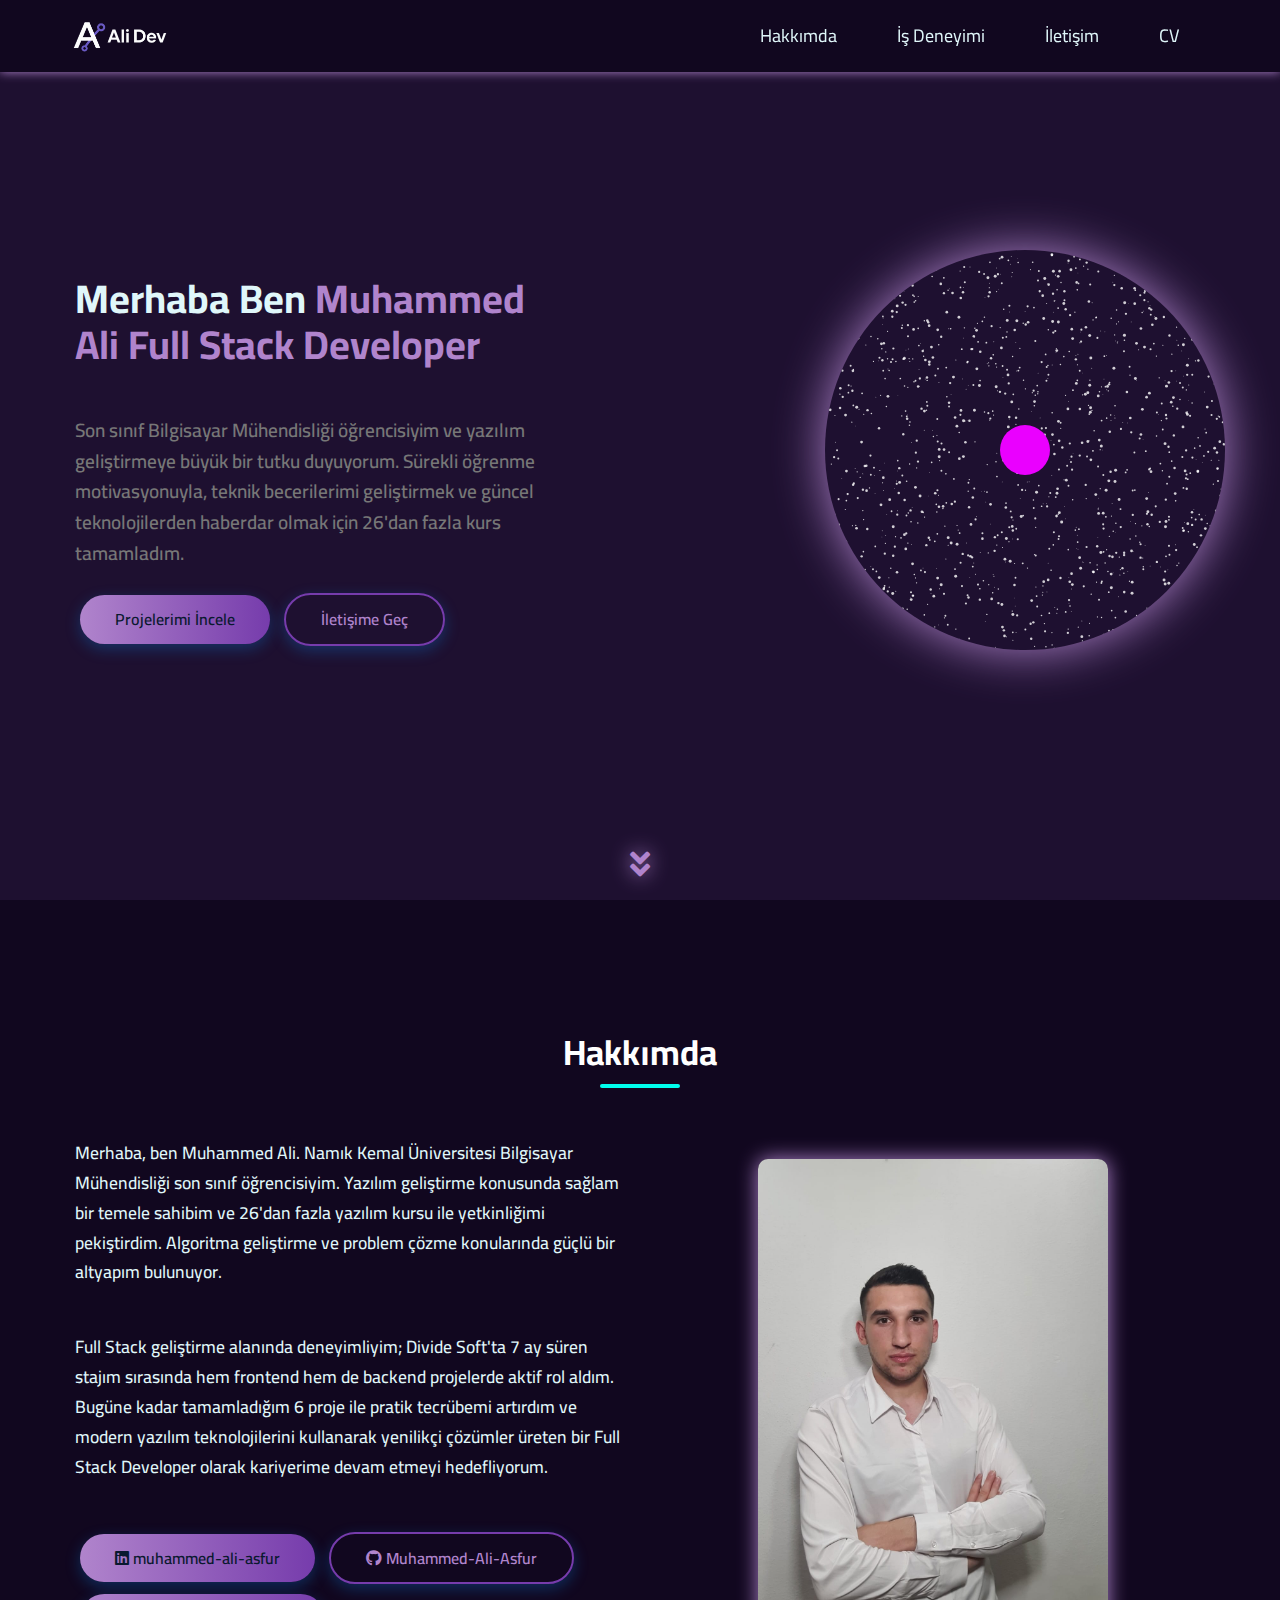
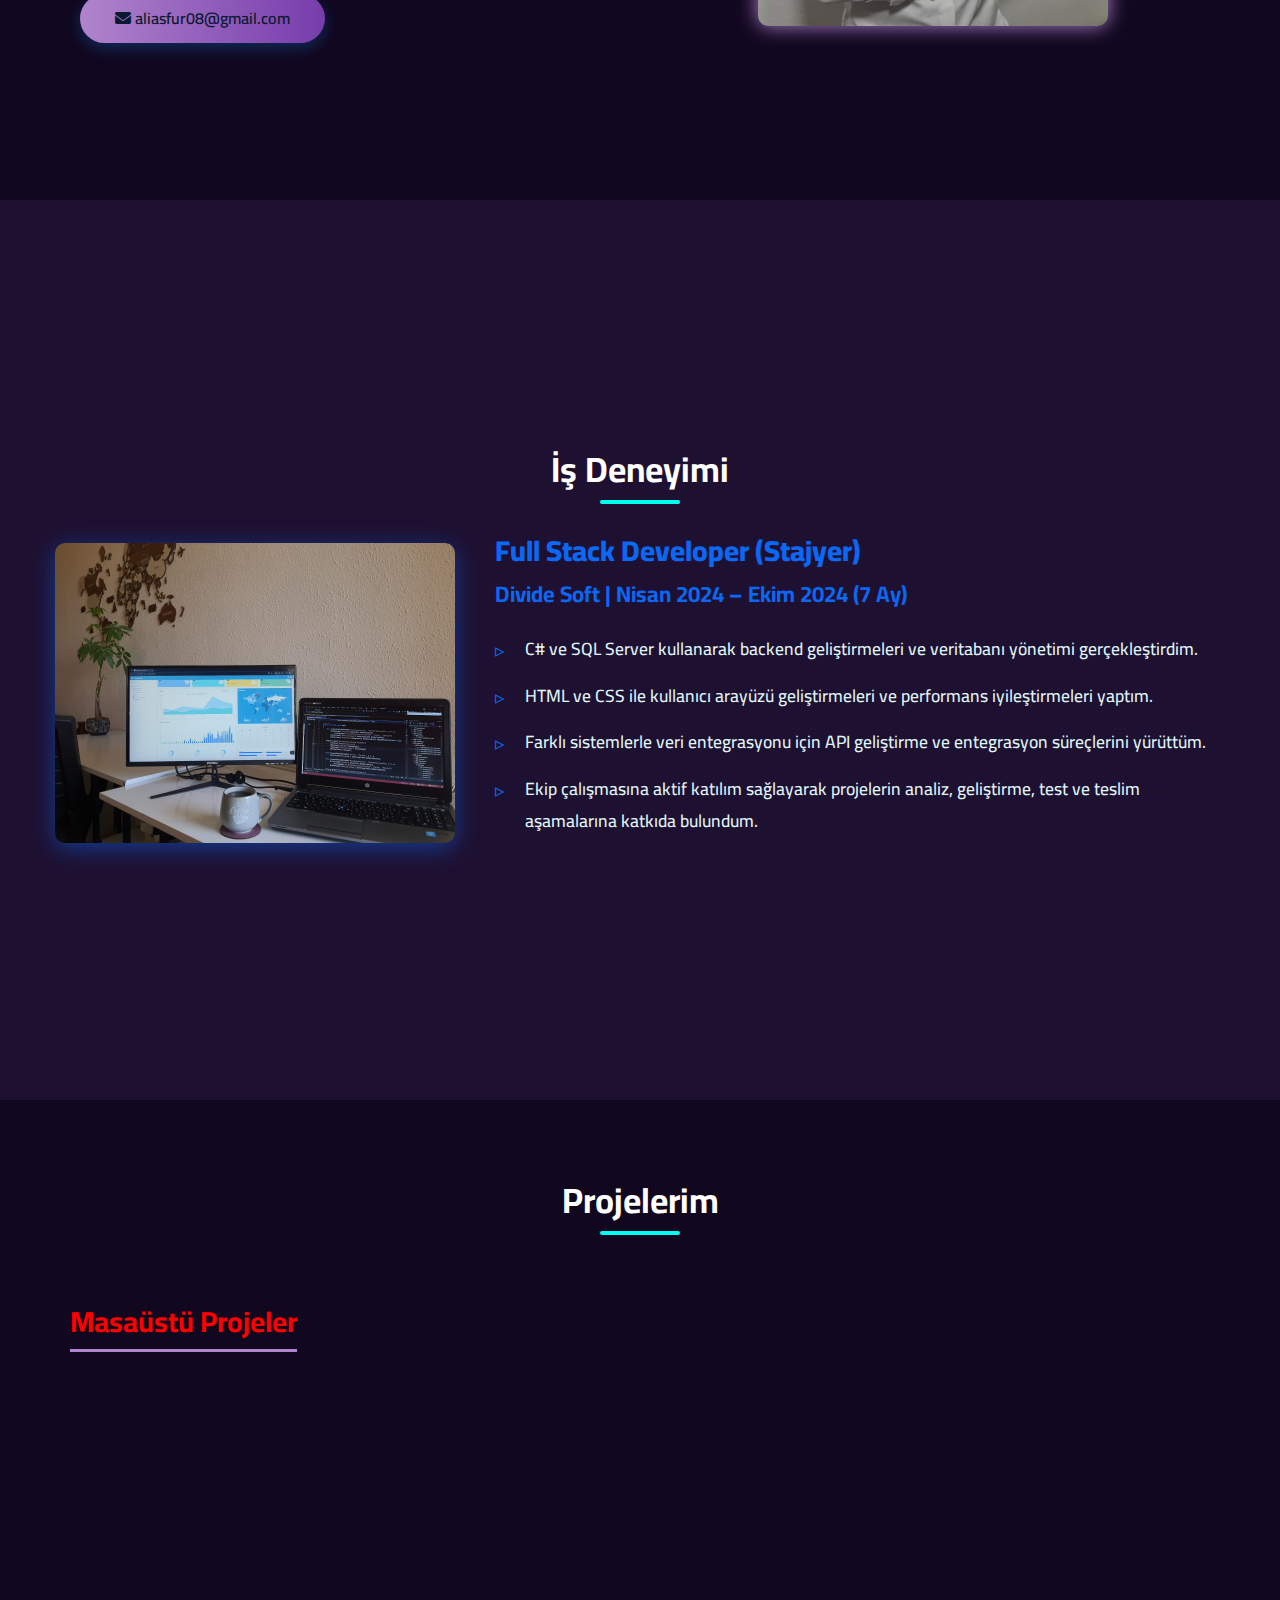
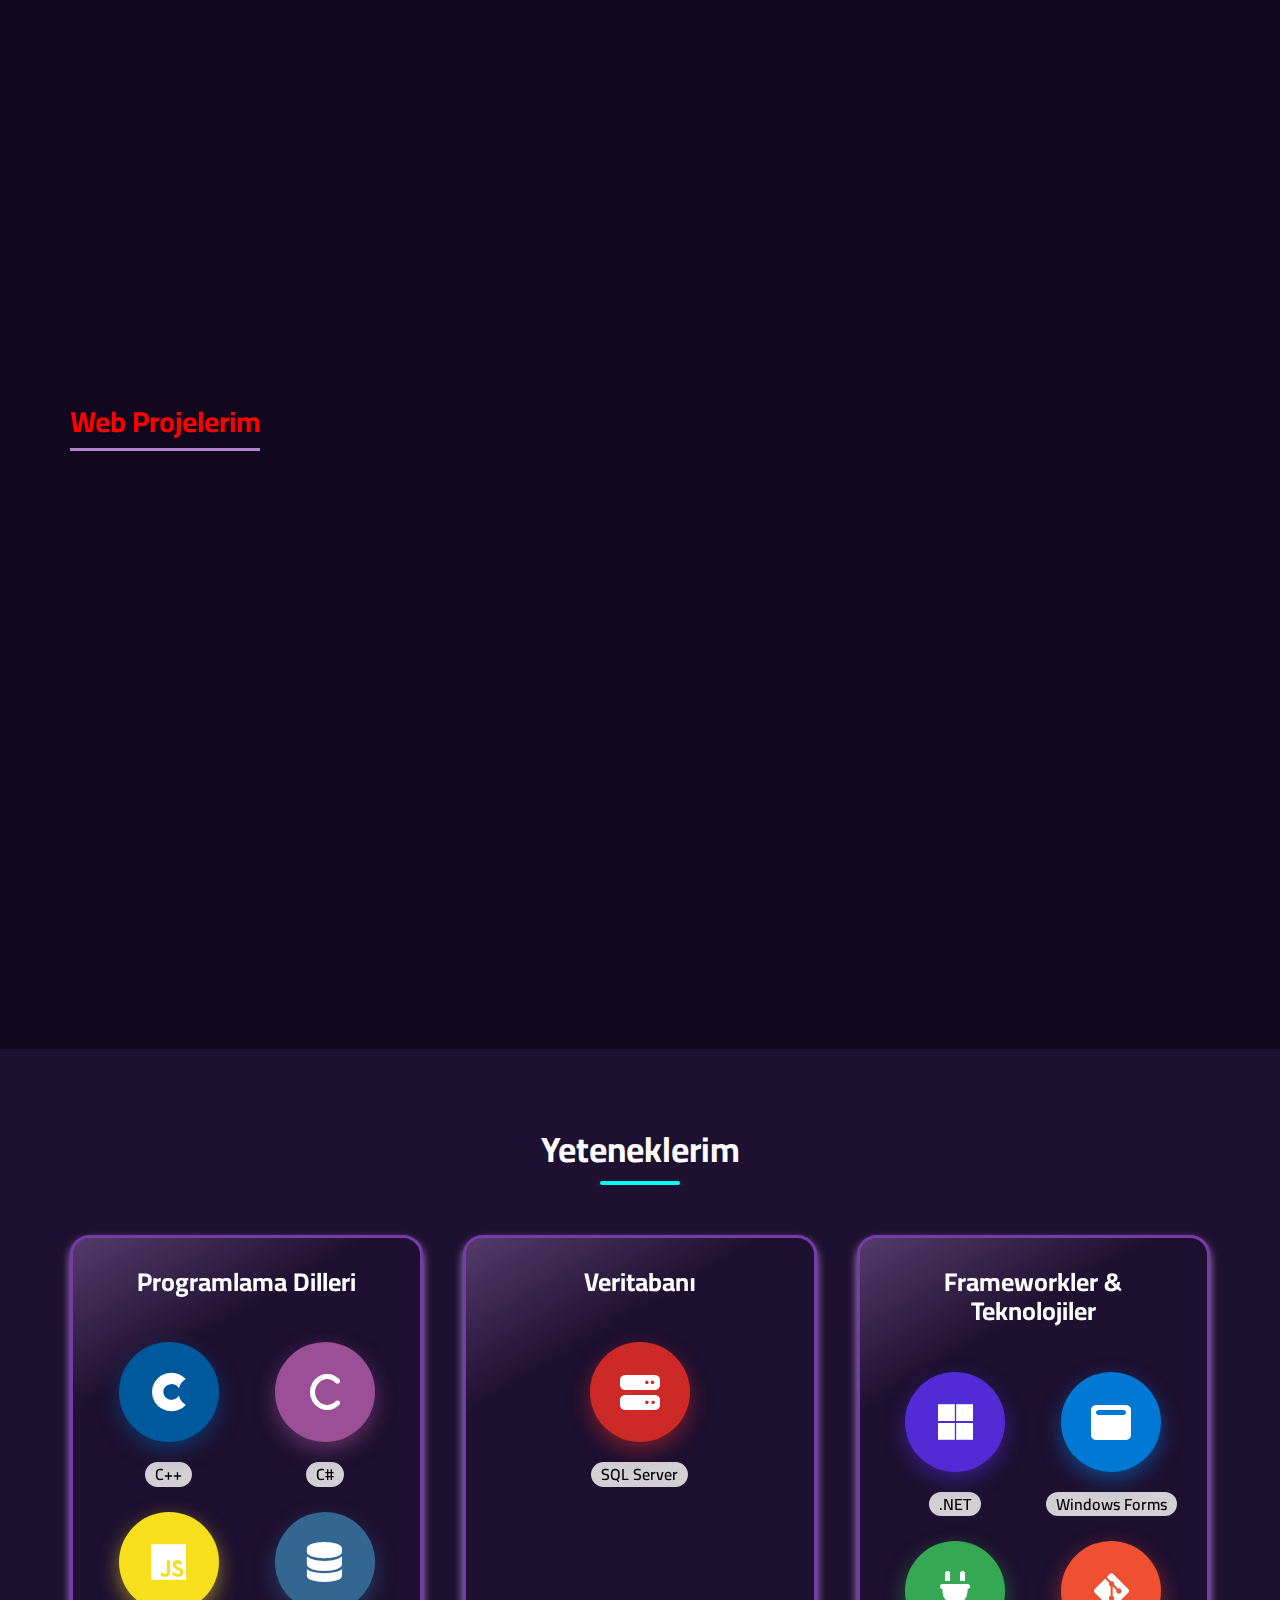
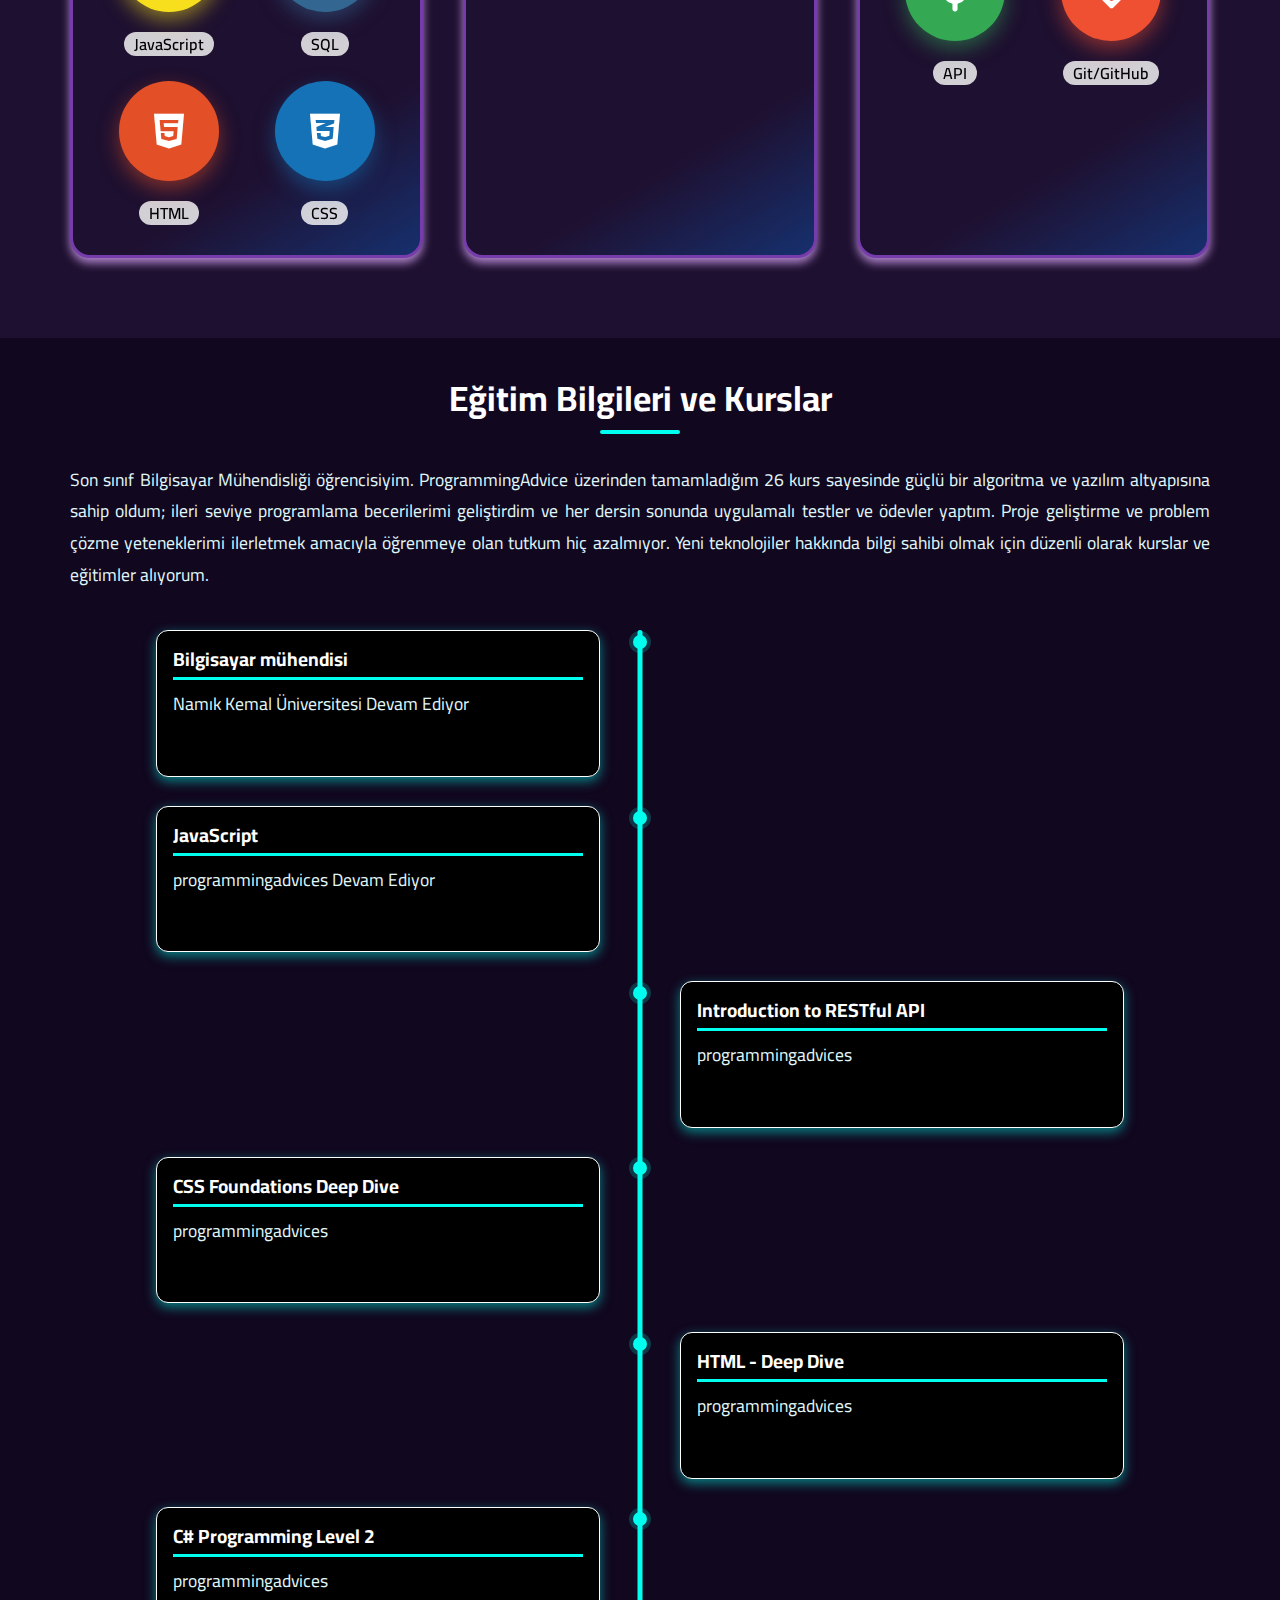
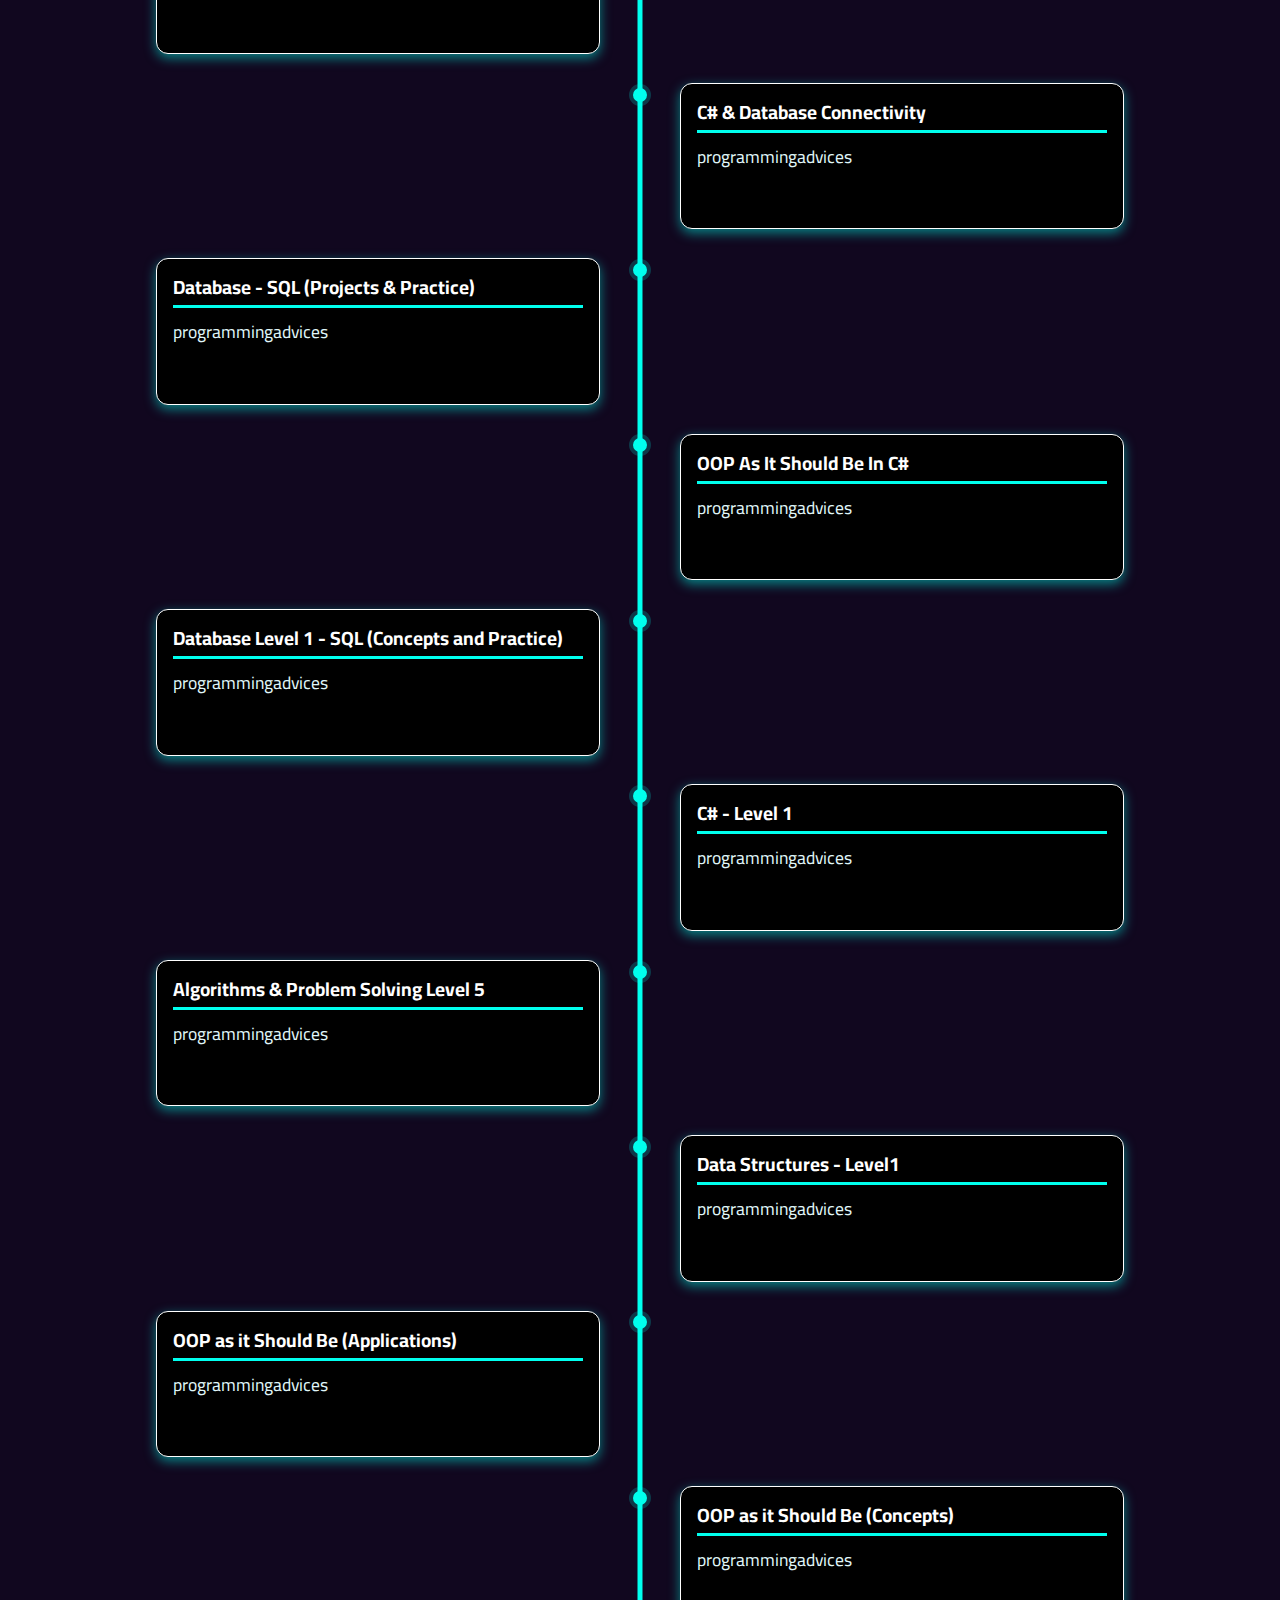
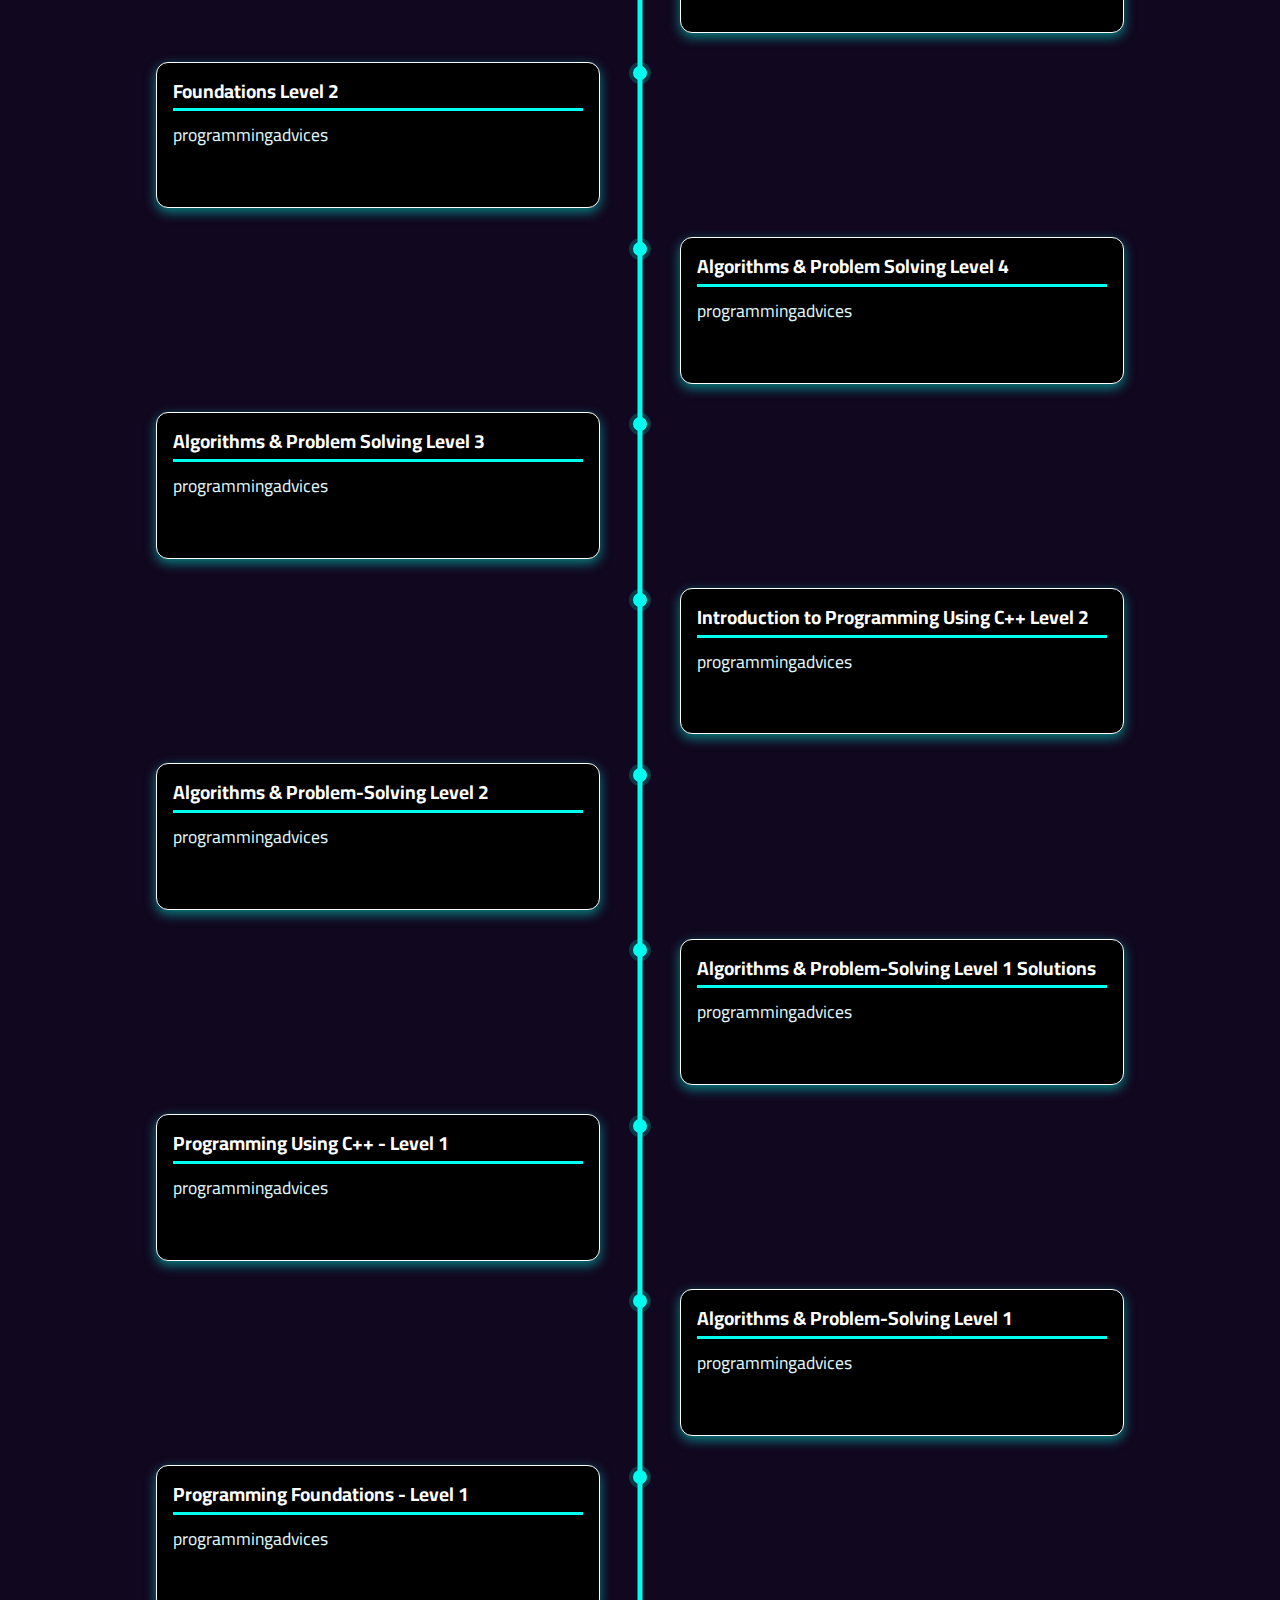
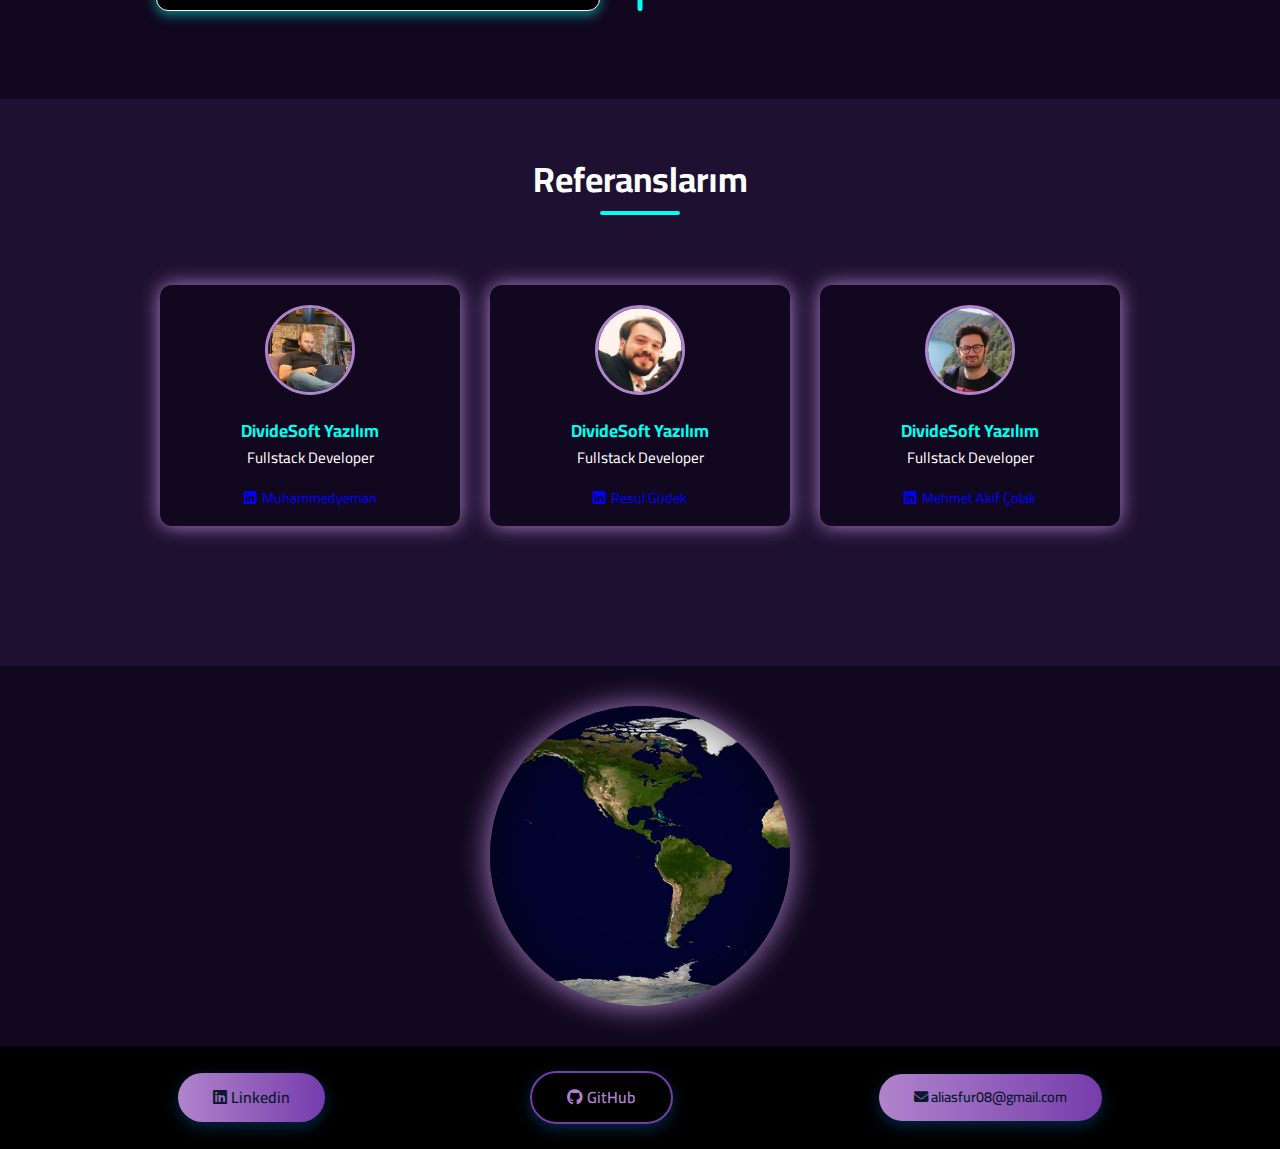
<file: index.html>
<!DOCTYPE html>
<html lang="en">
  <head>
    <meta charset="UTF-8" />
    <meta http-equiv="X-UA-Compatible" content="IE=edge" />
    <meta name="viewport" content="width=device-width, initial-scale=1.0" />
    <title>Muhammed Ali Portfolio</title>
    <link rel="stylesheet" href="css/normalize.css" />
    <link rel="stylesheet" href="css/main.css" />
    <!-- Font Awesome -->
    <link rel="stylesheet" href="css/all.min.css" />
    <!-- Google Fonts -->
    <link rel="preconnect" href="https://fonts.googleapis.com" />
    <link rel="preconnect" href="https://fonts.gstatic.com" crossorigin />
    <link
      href="https://fonts.googleapis.com/css2?family=Cairo:wght@300;400;700&display=swap"
      rel="stylesheet"
    />

    <link
      rel="stylesheet"
      href="https://cdnjs.cloudflare.com/ajax/libs/font-awesome/6.5.0/css/all.min.css"
    />

    <link
      rel="stylesheet"
      href="https://cdnjs.cloudflare.com/ajax/libs/font-awesome/5.15.4/css/all.min.css"
    />
  </head>
  <body>
    <!-- start header -->
    <header>
      <div class="container">
        <a href="index.html" class="logo">
          <img src="./imgs/logo.png" alt="Logo" title="Logo" />
        </a>
        <nav>
          <ul>
            <li><a href="#about">Hakkımda</a></li>
            <li><a href="#experience  ">İş Deneyimi</a></li>
            <li><a href="#Contact">İletişim</a></li>
            <li>
              <a href="MuahmmedAliCV.pdf" download="MuahmmedAliCV.pdf">CV</a>
            </li>
          </ul>
        </nav>
      </div>
    </header>
    <!-- end header -->
    <!-- start landing -->
    <div class="landing">
      <div class="container">
        <div class="text">
          <h1>Merhaba Ben <span>Muhammed Ali Full Stack Developer</span></h1>
          <p>
            Son sınıf Bilgisayar Mühendisliği öğrencisiyim ve yazılım
            geliştirmeye büyük bir tutku duyuyorum. Sürekli öğrenme
            motivasyonuyla, teknik becerilerimi geliştirmek ve güncel
            teknolojilerden haberdar olmak için 26'dan fazla kurs tamamladım.
          </p>

          <a href="#projects" class="btn">Projelerimi İncele</a>
          <a href="#Contact" class="btn secondary">İletişime Geç</a>
        </div>

        <div class="starfield-container">
          <div id="central-star"></div>
          <canvas id="stars"></canvas>
        </div>
      </div>
      <a href="#about" class="go-down">
        <i class="fas fa-angle-double-down fa-2x"></i>
      </a>
    </div>

    <!-- End Landing -->
    <!-- Start About -->
    <section class="about" id="about">
      <h2 class="main-title">Hakkımda</h2>
      <div class="container">
        <div class="text">
          <p>
            Merhaba, ben Muhammed Ali. Namık Kemal Üniversitesi Bilgisayar
            Mühendisliği son sınıf öğrencisiyim. Yazılım geliştirme konusunda
            sağlam bir temele sahibim ve 26'dan fazla yazılım kursu ile
            yetkinliğimi pekiştirdim. Algoritma geliştirme ve problem çözme
            konularında güçlü bir altyapım bulunuyor.
          </p>
          <p>
            Full Stack geliştirme alanında deneyimliyim; Divide Soft'ta 7 ay
            süren stajım sırasında hem frontend hem de backend projelerde aktif
            rol aldım. Bugüne kadar tamamladığım 6 proje ile pratik tecrübemi
            artırdım ve modern yazılım teknolojilerini kullanarak yenilikçi
            çözümler üreten bir Full Stack Developer olarak kariyerime devam
            etmeyi hedefliyorum.
          </p>

          <div class="button-group">
            <a
              href="https://www.linkedin.com/in/muhammed-ali-asfur-51590b255/"
              target="_blank"
              class="btn"
            >
              <i class="fab fa-linkedin"></i> muhammed-ali-asfur
            </a>

            <a
              href="https://github.com/Muhammed-Ali-Asfur"
              target="_blank"
              class="btn secondary"
            >
              <i class="fa-brands fa-github"></i> Muhammed-Ali-Asfur
            </a>
            <a href="mailto:aliasfur08@gmail.com" class="btn">
              <i class="fa-solid fa-envelope"></i> aliasfur08@gmail.com
            </a>
          </div>
        </div>
        <div class="image">
          <img
            src="./imgs/ProfilPic.jpg"
            alt="Muhammed Ali - Full Stack Developer"
          />
        </div>
      </div>
    </section>
    <!-- end About -->
    <!-- Start Experience -->
    <section class="experience" id="experience">
      <h2 class="main-title">İş Deneyimi</h2>
      <div class="container">
        <img src="./imgs/DivideSoft.jpg" alt="Divide Soft Logo" />
        <div class="experience-item">
          <h3>Full Stack Developer (Stajyer)</h3>
          <span class="company"
            >Divide Soft | Nisan 2024 – Ekim 2024 (7 Ay)</span
          >

          <ul>
            <li>
              C# ve SQL Server kullanarak backend geliştirmeleri ve veritabanı
              yönetimi gerçekleştirdim.
            </li>
            <li>
              HTML ve CSS ile kullanıcı arayüzü geliştirmeleri ve performans
              iyileştirmeleri yaptım.
            </li>
            <li>
              Farklı sistemlerle veri entegrasyonu için API geliştirme ve
              entegrasyon süreçlerini yürüttüm.
            </li>
            <li>
              Ekip çalışmasına aktif katılım sağlayarak projelerin analiz,
              geliştirme, test ve teslim aşamalarına katkıda bulundum.
            </li>
          </ul>
        </div>
      </div>
    </section>
    <!-- End Experience -->

    <!-- start My projects -->
    <section class="projects" id="projects">
      <h2 class="main-title">Projelerim</h2>
      <div class="container">
        <h2>Masaüstü Projeler</h2>
        <div class="projects-grid">
          <div class="box">
            <img
              src="./imgs/Dvld.png"
              alt="Dijital Araç ve Ehliyet Uygulaması Uygulaması"
            />
            <div class="projects-content">
              <h3>Dijital Araç ve Ehliyet Dairesi Uygulaması</h3>
              <p>
                Kurum içi araç ve ehliyet işlemlerini dijitalleştiren bir
                uygulama.
              </p>
              <span>C#</span><span>Ido.net</span> <span>sqlserver</span>
              <span>.NET Framwork</span> <span>windowsforms</span
              ><span>Api</span>
            </div>
            <div class="info">
              <a
                href="https://github.com/Muhammed-Ali-Asfur/DVLD2"
                target="_blank"
                ><i class="fab fa-github"></i> Kaynak Kod</a
              >
            </div>
          </div>

          <div class="box">
            <img src="./imgs/StudentApi.png" alt="Student API Projesi" />
            <div class="projects-content">
              <h3>Veritabanı API Uygulaması</h3>
              <p>
                Veritabanına bağlı bir API oluşturarak sistemler arası veri
                alışverişini sağladım. Hazırladığım API'den veri çekerek çalışan
                bu uygulama, dış kaynaklardan bilgi alıp kullanıcıya sunmayı
                hedeflemektedir.
              </p>
              <span>C#</span><span>Ido.net</span> <span>sqlserver</span>
              <span>.net framework</span><span>Api</span>
            </div>
            <div class="info">
              <a
                href="https://github.com/Muhammed-Ali-Asfur/StudenApi2"
                target="_blank"
                ><i class="fab fa-github"></i> Kaynak Kod</a
              >
            </div>
          </div>

          <div class="box">
            <img src="./imgs/Banka.png" alt="Temel Bankacılık İşlemleri" />
            <div class="projects-content">
              <h3>Banka yönetim sistemi</h3>
              <p>
                C++ ile geliştirilmiş konsol tabanlı banka yönetim sistemi..
                Müşteri hesap yönetimi: ekleme, silme, güncelleme ve arama.
                Hesap işlemleri: para yatırma, çekme ve bakiye görüntüleme;
                kullanıcı yönetimi ve yetki kontrolü. Dosya tabanlı veri saklama
                (Clients.txt ve Users.txt).
              </p>
              <span>C++</span>
            </div>
            <div class="info">
              <a
                href="https://github.com/Muhammed-Ali-Asfur/BankaSystem"
                target="_blank"
                target="_blank"
              >
                <i class="fab fa-github"></i> Kaynak Kod
              </a>
            </div>
          </div>
        </div>

        <h2>Web Projelerim</h2>
        <div class="projects-grid">
          <div class="box">
            <img src="./imgs/Project1.JPG" alt="Portfolio Web Template" />
            <div class="projects-content">
              <h3>Portfolio Web Template</h3>
              <p>
                Modern ve responsive bir portföy sitesi tasarladım. Temiz
                tasarım ve kullanıcı dostu arayüz ile kendinizi veya işinizi
                sergileyin.
              </p>
              <span>HTML</span><span>CSS</span>
            </div>
            <div class="info">
              <a
                href="https://github.com/Muhammed-Ali-Asfur/Leon"
                target="_blank"
                ><i class="fab fa-github"></i> Kaynak Kod</a
              >
              <a
                href="https://muhammed-ali-asfur.github.io/Leon/"
                target="_blank"
                ><i class="fas fa-external-link-alt"></i> Canlı Demo</a
              >
            </div>
          </div>

          <div class="box">
            <img src="./imgs/Project2.JPG" alt="Kasper Web Template" />
            <div class="projects-content">
              <h3>Kasper Web Template</h3>
              <p>
                Yaratıcı ve modern bir tek sayfalık web şablonu. Esnek tasarımı
                ile farklı ihtiyaçlara uyum sağlayabilir.
              </p>
              <span>HTML</span><span>CSS</span>
            </div>
            <div class="info">
              <a
                href="https://github.com/Muhammed-Ali-Asfur/Kasper"
                target="_blank"
                ><i class="fab fa-github"></i> Kaynak Kod</a
              >
              <a
                href="https://muhammed-ali-asfur.github.io/Kasper/"
                target="_blank"
                ><i class="fas fa-external-link-alt"></i> Canlı Demo</a
              >
            </div>
          </div>

          <div class="box">
            <img src="./imgs/Project3.JPG" alt="Kurumsal Web Sitesi Şablonu" />
            <div class="projects-content">
              <h3>Kurumsal Web Sitesi Şablonu</h3>
              <p>
                Şirketler için profesyonel ve modern bir web sitesi şablonu.
              </p>
              <span>HTML</span><span>CSS</span>
            </div>
            <div class="info">
              <a
                href="https://github.com/Muhammed-Ali-Asfur/ProfolioHub"
                target="_blank"
                ><i class="fab fa-github"></i> Kaynak Kod</a
              >
              <a
                href="https://muhammed-ali-asfur.github.io/ProfolioHub/"
                target="_blank"
                ><i class="fas fa-external-link-alt"></i> Canlı Demo</a
              >
            </div>
          </div>
        </div>
      </div>
    </section>
    <!-- End My projects -->
    <!-- satart skills -->
    <section class="skills">
      <h2 class="main-title">Yeteneklerim</h2>
      <div class="container">
        <div class="skills-grid">
          <div class="skill-category">
            <h4>Programlama Dilleri</h4>
            <ul class="skills-list">
              <li class="skill-item" data-skill="cplusplus">
                <div class="skill-circle">
                  <i class="skill-icon fa-brands fa-cuttlefish"></i>
                </div>
                <span class="skill-name">C++</span>
              </li>
              <li class="skill-item" data-skill="csharp">
                <div class="skill-circle">
                  <i class="skill-icon fa-solid fa-c"></i>
                </div>
                <span class="skill-name">C#</span>
              </li>
              <li class="skill-item" data-skill="javascript">
                <div class="skill-circle">
                  <i class="skill-icon fa-brands fa-js"></i>
                </div>
                <span class="skill-name">JavaScript</span>
              </li>
              <li class="skill-item" data-skill="sql">
                <div class="skill-circle">
                  <i class="skill-icon fa-solid fa-database"></i>
                </div>
                <span class="skill-name">SQL</span>
              </li>
              <li class="skill-item" data-skill="html">
                <div class="skill-circle">
                  <i class="skill-icon fa-brands fa-html5"></i>
                </div>
                <span class="skill-name">HTML</span>
              </li>
              <li class="skill-item" data-skill="css">
                <div class="skill-circle">
                  <i class="skill-icon fa-brands fa-css3-alt"></i>
                </div>
                <span class="skill-name">CSS</span>
              </li>
            </ul>
          </div>

          <div class="skill-category">
            <h4>Veritabanı</h4>
            <ul class="skills-list">
              <li class="skill-item" data-skill="sqlserver">
                <div class="skill-circle">
                  <i class="skill-icon fa-solid fa-server"></i>
                </div>
                <span class="skill-name">SQL Server</span>
              </li>
            </ul>
          </div>

          <div class="skill-category">
            <h4>Frameworkler & Teknolojiler</h4>
            <ul class="skills-list">
              <li class="skill-item" data-skill="dotnet">
                <div class="skill-circle">
                  <i class="skill-icon fa-brands fa-microsoft"></i>
                </div>
                <span class="skill-name">.NET</span>
              </li>
              <li class="skill-item" data-skill="windows">
                <div class="skill-circle">
                  <i class="skill-icon fa-solid fa-window-maximize"></i>
                </div>
                <span class="skill-name">Windows Forms</span>
              </li>
              <li class="skill-item" data-skill="api">
                <div class="skill-circle">
                  <i class="skill-icon fa-solid fa-plug"></i>
                </div>
                <span class="skill-name">API</span>
              </li>
              <li class="skill-item" data-skill="git">
                <div class="skill-circle">
                  <i class="skill-icon fa-brands fa-git-alt"></i>
                </div>
                <span class="skill-name">Git/GitHub</span>
              </li>
            </ul>
          </div>
        </div>
      </div>
    </section>
    <!-- end skills -->
    <!-- start education -->
    <section class="education">
      <h2 class="main-title">Eğitim Bilgileri ve Kurslar</h2>
      <div class="container">
        <p>
          Son sınıf Bilgisayar Mühendisliği öğrencisiyim. ProgrammingAdvice
          üzerinden tamamladığım 26 kurs sayesinde güçlü bir algoritma ve
          yazılım altyapısına sahip oldum; ileri seviye programlama becerilerimi
          geliştirdim ve her dersin sonunda uygulamalı testler ve ödevler
          yaptım. Proje geliştirme ve problem çözme yeteneklerimi ilerletmek
          amacıyla öğrenmeye olan tutkum hiç azalmıyor. Yeni teknolojiler
          hakkında bilgi sahibi olmak için düzenli olarak kurslar ve eğitimler
          alıyorum.
        </p>

        <div class="timeline">
          <!-- Item 1 (Left) -->
          <section class="t-item place-left">
            <span class="dot" aria-hidden="true"></span>
            <article class="t-card">
              <div class="t-inner">
                <div class="t-body">
                  <h2>Bilgisayar mühendisi</h2>
                  <p class="excerpt">Namık Kemal Üniversitesi Devam Ediyor</p>
                </div>
              </div>
            </article>
          </section>

          <section class="t-item place-left">
            <span class="dot" aria-hidden="true"></span>
            <article class="t-card">
              <div class="t-inner">
                <div class="t-body">
                  <h2>JavaScript</h2>
                  <p class="excerpt">programmingadvices Devam Ediyor</p>
                </div>
              </div>
            </article>
          </section>
          <!-- Item 2 (Right) -->
          <section class="t-item place-right">
            <span class="dot" aria-hidden="true"></span>
            <article class="t-card">
              <div class="t-inner">
                <div class="t-body">
                  <h2>Introduction to RESTful API</h2>
                  <p class="excerpt">programmingadvices</p>
                </div>
              </div>
            </article>
          </section>

          <!-- Item 3 (Left) -->
          <section class="t-item place-left">
            <span class="dot" aria-hidden="true"></span>
            <article class="t-card">
              <div class="t-inner">
                <div class="t-body">
                  <h2>CSS Foundations Deep Dive</h2>
                  <p class="excerpt">programmingadvices</p>
                </div>
              </div>
            </article>
          </section>

          <!-- Item 4 (Right) -->
          <section class="t-item place-right">
            <span class="dot" aria-hidden="true"></span>
            <article class="t-card">
              <div class="t-inner">
                <div class="t-body">
                  <h2>HTML - Deep Dive</h2>
                  <p class="excerpt">programmingadvices</p>
                </div>
              </div>
            </article>
          </section>

          <section class="t-item place-left">
            <span class="dot" aria-hidden="true"></span>
            <article class="t-card">
              <div class="t-inner">
                <div class="t-body">
                  <h2>C# Programming Level 2</h2>
                  <p class="excerpt">programmingadvices</p>
                </div>
              </div>
            </article>
          </section>

          <!-- Item 10 (Right) -->
          <section class="t-item place-right">
            <span class="dot" aria-hidden="true"></span>
            <article class="t-card">
              <div class="t-inner">
                <div class="t-body">
                  <h2>C# & Database Connectivity</h2>
                  <p class="excerpt">programmingadvices</p>
                </div>
              </div>
            </article>
          </section>

          <!-- Item 11 (Left) -->
          <section class="t-item place-left">
            <span class="dot" aria-hidden="true"></span>
            <article class="t-card">
              <div class="t-inner">
                <div class="t-body">
                  <h2>Database - SQL (Projects & Practice)</h2>
                  <p class="excerpt">programmingadvices</p>
                </div>
              </div>
            </article>
          </section>

          <!-- Item 12 (Right) -->
          <section class="t-item place-right">
            <span class="dot" aria-hidden="true"></span>
            <article class="t-card">
              <div class="t-inner">
                <div class="t-body">
                  <h2>OOP As It Should Be In C#</h2>
                  <p class="excerpt">programmingadvices</p>
                </div>
              </div>
            </article>
          </section>

          <!-- Item 13 (Left) -->
          <section class="t-item place-left">
            <span class="dot" aria-hidden="true"></span>
            <article class="t-card">
              <div class="t-inner">
                <div class="t-body">
                  <h2>Database Level 1 - SQL (Concepts and Practice)</h2>
                  <p class="excerpt">programmingadvices</p>
                </div>
              </div>
            </article>
          </section>

          <!-- Item 14 (Right) -->
          <section class="t-item place-right">
            <span class="dot" aria-hidden="true"></span>
            <article class="t-card">
              <div class="t-inner">
                <div class="t-body">
                  <h2>C# - Level 1</h2>
                  <p class="excerpt">programmingadvices</p>
                </div>
              </div>
            </article>
          </section>

          <!-- Item 15 (Left) -->
          <section class="t-item place-left">
            <span class="dot" aria-hidden="true"></span>
            <article class="t-card">
              <div class="t-inner">
                <div class="t-body">
                  <h2>Algorithms & Problem Solving Level 5</h2>
                  <p class="excerpt">programmingadvices</p>
                </div>
              </div>
            </article>
          </section>

          <!-- Item 16 (Right) -->
          <section class="t-item place-right">
            <span class="dot" aria-hidden="true"></span>
            <article class="t-card">
              <div class="t-inner">
                <div class="t-body">
                  <h2>Data Structures - Level1</h2>
                  <p class="excerpt">programmingadvices</p>
                </div>
              </div>
            </article>
          </section>

          <!-- Item 17 (Left) -->
          <section class="t-item place-left">
            <span class="dot" aria-hidden="true"></span>
            <article class="t-card">
              <div class="t-inner">
                <div class="t-body">
                  <h2>OOP as it Should Be (Applications)</h2>
                  <p class="excerpt">programmingadvices</p>
                </div>
              </div>
            </article>
          </section>

          <!-- Item 18 (Right) -->
          <section class="t-item place-right">
            <span class="dot" aria-hidden="true"></span>
            <article class="t-card">
              <div class="t-inner">
                <div class="t-body">
                  <h2>OOP as it Should Be (Concepts)</h2>
                  <p class="excerpt">programmingadvices</p>
                </div>
              </div>
            </article>
          </section>

          <!-- Item 19 (Left) -->
          <section class="t-item place-left">
            <span class="dot" aria-hidden="true"></span>
            <article class="t-card">
              <div class="t-inner">
                <div class="t-body">
                  <h2>Foundations Level 2</h2>
                  <p class="excerpt">programmingadvices</p>
                </div>
              </div>
            </article>
          </section>

          <!-- Item 20 (Right) -->
          <section class="t-item place-right">
            <span class="dot" aria-hidden="true"></span>
            <article class="t-card">
              <div class="t-inner">
                <div class="t-body">
                  <h2>Algorithms & Problem Solving Level 4</h2>
                  <p class="excerpt">programmingadvices</p>
                </div>
              </div>
            </article>
          </section>

          <!-- Item 21 (Left) -->
          <section class="t-item place-left">
            <span class="dot" aria-hidden="true"></span>
            <article class="t-card">
              <div class="t-inner">
                <div class="t-body">
                  <h2>Algorithms & Problem Solving Level 3</h2>
                  <p class="excerpt">programmingadvices</p>
                </div>
              </div>
            </article>
          </section>

          <!-- Item 22 (Right) -->
          <section class="t-item place-right">
            <span class="dot" aria-hidden="true"></span>
            <article class="t-card">
              <div class="t-inner">
                <div class="t-body">
                  <h2>Introduction to Programming Using C++ Level 2</h2>
                  <p class="excerpt">programmingadvices</p>
                </div>
              </div>
            </article>
          </section>

          <!-- Item 23 (Left) -->
          <section class="t-item place-left">
            <span class="dot" aria-hidden="true"></span>
            <article class="t-card">
              <div class="t-inner">
                <div class="t-body">
                  <h2>Algorithms & Problem-Solving Level 2</h2>
                  <p class="excerpt">programmingadvices</p>
                </div>
              </div>
            </article>
          </section>

          <!-- Item 24 (Right) -->
          <section class="t-item place-right">
            <span class="dot" aria-hidden="true"></span>
            <article class="t-card">
              <div class="t-inner">
                <div class="t-body">
                  <h2>Algorithms & Problem-Solving Level 1 Solutions</h2>
                  <p class="excerpt">programmingadvices</p>
                </div>
              </div>
            </article>
          </section>

          <!-- Item 25 (Left) -->
          <section class="t-item place-left">
            <span class="dot" aria-hidden="true"></span>
            <article class="t-card">
              <div class="t-inner">
                <div class="t-body">
                  <h2>Programming Using C++ - Level 1</h2>
                  <p class="excerpt">programmingadvices</p>
                </div>
              </div>
            </article>
          </section>

          <!-- Item 26 (Right) -->
          <section class="t-item place-right">
            <span class="dot" aria-hidden="true"></span>
            <article class="t-card">
              <div class="t-inner">
                <div class="t-body">
                  <h2>Algorithms & Problem-Solving Level 1</h2>
                  <p class="excerpt">programmingadvices</p>
                </div>
              </div>
            </article>
          </section>

          <!-- Item 27 (Left) -->
          <section class="t-item place-left">
            <span class="dot" aria-hidden="true"></span>
            <article class="t-card">
              <div class="t-inner">
                <div class="t-body">
                  <h2>Programming Foundations - Level 1</h2>
                  <p class="excerpt">programmingadvices</p>
                </div>
              </div>
            </article>
          </section>
        </div>
        <!-- timeline -->
      </div>
      <!-- container -->
    </section>
    <!-- End education -->

    <!-- start star -->
    <section class="referense">
      <h2 class="main-title">Referanslarım</h2>
      <div class="referense-container">
        <div class="referense-box">
          <img src="./imgs/Muhammedyeman.jpeg" alt="Muhammed Yeman" />
          <h3>DivideSoft Yazılım</h3>
          <h3>Fullstack Developer</h3>
          <a href="https://www.linkedin.com/in/muhammed-yaman/"
            ><i class="fab fa-linkedin"></i> Muhammedyeman</a
          >
        </div>

        <div class="referense-box">
          <img src="./imgs/Resul.jpeg" alt="Resul Güdek" />
          <h3>DivideSoft Yazılım</h3>
          <h3>Fullstack Developer</h3>
          <a href="https://www.linkedin.com/in/resul-g%C3%BCdek-92924b15a/"
            ><i class="fab fa-linkedin"></i> Resul Güdek
          </a>
        </div>

        <div class="referense-box">
          <img src="./imgs/MehmetAkif.jpeg" alt="Mehmet Akif Çolak" />
          <h3>DivideSoft Yazılım</h3>
          <h3>Fullstack Developer</h3>
          <a href="https://www.linkedin.com/in/mehmet-akif-colak/"
            ><i class="fab fa-linkedin"></i> Mehmet Akif Çolak</a
          >
        </div>
      </div>
    </section>
    <!-- end referense -->

    <!-- start star -->
    <div class="star">
      <div class="world"></div>
    </div>
    <!-- end star -->

    <!-- start footer -->
    <footer>
      <div class="container" id="Contact">
        <a
          href="https://linkedin.com"
          target="_blank"
          class="btn"
          target="_blank"
        >
          <i class="fab fa-linkedin"></i> Linkedin
        </a>

        <a
          href="https://github.com/Muhammed-Ali-Asfur"
          class="btn secondary"
          target="_blank"
        >
          <i class="fa-brands fa-github"></i> GitHub
        </a>

        <a
          href="mailto:aliasfur08@gmail.com"
          class="btn"
          id="gmail"
          target="_blank"
        >
          <i class="fa-solid fa-envelope"></i> aliasfur08@gmail.com
        </a>
      </div>
    </footer>
    <!-- end footer -->
    <script src="js/main.js"></script>
  </body>
</html>
</file>
<file: css/main.css>
/* Start Global Rules */
* {
  -webkit-box-sizing: border-box;
  -moz-box-sizing: border-box;
  box-sizing: border-box;
  margin: 0;
  padding: 0;
}
:root {
  /* --main-color:  #11071F;
  --main-color-alt: #763CAC; */
    --main-color: #11071F;  
    --second-color: #1E1030; 
 --main-color-alt: #763CAC;    /* Mor */
   --hover-bg: #B084CC;  
     --text-color: #e0f7fa;
     --paragraf-color:#777;
  --main-transition: 0.3s;
  --main-padding-top: 50px;
  --main-padding-bottom: 100px;
   --transition: all 0.3s ease;

}
html {
  scroll-behavior: smooth;
}
body {
  font-family: "Cairo", sans-serif;


}
a {
  text-decoration: none;
}

.container {
  padding-left: 15px;
  padding-right: 15px;
  margin-left: auto;
  margin-right: auto;
}
/* Small */
@media (min-width: 768px) {
  .container {
    width: 750px;
  }
     #gmail{
    font-size: 8px;
  }
}
/* Medium */ 
@media (min-width: 992px) {
  .container {
    width: 970px;
  }
      #gmail{
    font-size: 0.9rem;
  }

}
/* Large */
@media (min-width: 1200px) {
  .container {
    width: 1170px;
  }
      #gmail{
    font-size: 0.9rem;
  }
}


 .btn {
        display: inline-block;
        padding: 15px 35px;
        background: linear-gradient(90deg, var(--hover-bg), var(--main-color-alt));
        color: #0a192f;
        border: none;
        border-radius: 50px;
        font-size: 16px;
        font-weight: 600;
        cursor: pointer;
        transition: all 0.3s ease;
        box-shadow: 0 5px 15px rgba(11, 130, 228, 0.3);
       margin: 5px;
      }

      .btn:hover {
        transform: translateY(-5px);
        box-shadow: 0 10px 25px rgba(100, 255, 218, 0.5);
      }

      .btn.secondary {
        background: transparent;
        border: 2px solid var(--main-color-alt);
        color:var(--hover-bg);
       
      }

      .btn.secondary:hover {
        background: rgba(100, 255, 218, 0.1);
      } 

        .main-title {
            text-align: center;
            font-size: 2.5rem;
            color:var(--text-color);
            margin-bottom: 50px;
            position: relative;
        }

        .main-title::after {
            content: '';
            position: absolute;
            bottom: -10px;
            left: 50%;
            transform: translateX(-50%);
            width: 80px;
            height: 4px;
            background-color:#0b68f4;
        }
/* End Global Rules */
/* start header */
header {
  position: fixed;
  top: 0;
  left: 0;
  width: 100%;
  z-index: 1000; /* Üstte kalsın */
  box-shadow: 0 0 10px var(--hover-bg);
  background-color: var(--main-color); /* veya istediğin renk */

}
header .container {
  display: flex;
  justify-content: space-between;
  align-items: center;
  flex-wrap: wrap;
  position: relative;
}
header .logo {
  display: flex;
  justify-content: center;
  align-items: center;
}
header .logo img{
  height: 40px;
}
@media (max-width: 767px) {
  header .logo {
    width: 100%;
    height: 30px;
  }
}
header nav ul{
  display: flex;
  list-style: none;
}
header nav ul li{
   list-style: none;
}
@media (max-width: 767px) {
  header .container {
    flex-direction: column; /* Üst üste gelsin */
    justify-content: center;
    align-items: center;
    text-align: center;
  }
}
header nav ul > li > a {
  display: flex;
  justify-content: center;
  align-items: center;
  height: 72px;
  position: relative;
  color: var(--text-color);
  padding: 0 30px;
  overflow: hidden;
  font-size: 18px;
  transition: var(--main-transition);
}
@media (max-width: 767px) {
  header nav ul > li > a {
    padding: 10px;
    font-size: 14px;
    height: 40px;

  }
  
}
header nav ul > li > a::after {
      content: "";
        position: absolute;
        bottom: 10px;
        left: 0;
        width: 0;
        height: 2px;
        background: linear-gradient(90deg, var(--hover-bg),var(--main-color-alt));
        transition: width 0.3s ease;
}
header nav ul > li > a:hover {
  color:var(--hover-bg);
}
header nav ul > li > a:hover::after {
  width: 100%;
}

/* End header */

/* star lading */
.landing {
            background-color: var(--second-color);
            position: relative;
            width: 100%;
            display: flex;
            flex-direction: column;
            justify-content: center;
            align-items: center;
            min-height: 100vh;
            overflow: hidden;
            padding: 20px;
        }

        .landing .container {
            display: flex;
            max-width: 1200px;
            width: 100%;
            justify-content: space-between;
            align-items: center;
            z-index: 2;
            flex-wrap: wrap;
        }

        .landing .container .text {
            max-width: 500px;
            width: 100%;
            padding: 20px;
        }

        .landing .container .text h1 {
            padding-bottom: 20px;
            color: var(--text-color);
            font-size: 2.5rem;
        }

        .text h1 span {
            color: var(--hover-bg);
        }

        .text p {
            font-size: 1.2rem;
            line-height: 1.6;
            color:var(--paragraf-color);
            padding-bottom: 20px;
            font-weight: 600;
        }

        .starfield-container {
            position: relative;
            width: 400px;
            height: 400px;
            margin-left: 50px;
            flex-shrink: 0;
        }

        #central-star {
            position: absolute;
            top: 50%;
            left: 50%;
            width: 50px;
            height: 50px;
            transform: translate(-50%, -50%);
            border-radius: 50%;
            background: rgb(234, 0, 255);
            animation: pulse 3s infinite;
            z-index: 3;
        }

        #stars {
            display: block;
            width: 100%;
            height: 100%;
            border-radius: 50%;
            box-shadow: 0 0 50px var(--hover-bg);
        }

        .go-down {
            position: absolute;
            bottom: 20px;
            left: 50%;
            transform: translateX(-50%);
            color: var(--hover-bg);
            text-decoration: none;
            z-index: 10;
            animation: bounce 2s infinite;
            text-shadow: 0 0 20px var(--hover-bg);
        }
        /* Responsive Tasarım */
        @media (max-width: 992px) {
            .landing .container {
                flex-direction: column;
                text-align: center;
            }
            
            .starfield-container {
                margin: 40px 0 0 0;
                width: 300px;
                height: 300px;
            }
            
            .text h1 {
                font-size: 2.2rem;
            }
            
            .btn {
                margin-bottom: 10px;
            }
        }

        @media (max-width: 768px) {
            .landing .container .text {
                padding: 10px;
            }
            
            .text h1 {
                font-size: 1.8rem;
            }
            
            .text p {
                font-size: 1rem;
            }
            
            .starfield-container {
                width: 250px;
                height: 250px;
            }
            
            #central-star {
                width: 40px;
                height: 40px;
            }
            
            .btn {
                padding: 10px 20px;
                font-size: 0.9rem;
            }
        }

        @media (max-width: 480px) {
          .landing{
            padding-top: 50px;
          }
            .text h1 {
                font-size: 1.5rem;
            }
            
            .starfield-container {
                width: 200px;
                height: 200px;
            }
            
            #central-star {
                width: 30px;
                height: 30px;
            }
            
            .go-down {
                font-size: 1.5rem;
            }
        }
/* start about */
  .about {
            background-color: var(--main-color);
            padding: var(--main-padding-top) 20px;
            min-height: 100vh;
            overflow: hidden;
            display: flex;
            flex-direction: column;
            justify-content: center;
        }


.about .container {
            display: flex;
            justify-content: space-between;
            align-items: center;
            max-width: 1200px;
            margin: 0 auto;
            width: 100%;
            flex-wrap: wrap;
        }

        .about .text {
            flex: 1;
            min-width: 300px;
            padding: 20px;
        }

        .about .text p {
            font-size: 1.1rem;
            line-height: 1.7;
            color:var(--text-color);
            margin-bottom: 25px;
            font-weight: 500;
        }
  .about .image {
            flex: 1;
            display: flex;
            justify-content: center;
            align-items: center;
            min-width: 300px;
            padding: 20px;
        }

        .about .image img {
            width: 100%;
            max-width: 350px;
            height: auto;
            border-radius: 10px;
            box-shadow: 0 0 20px var(--hover-bg);
            animation: up-and-down 5s linear infinite;
        }


        /* Responsive Tasarım */
        @media (max-width: 992px) {
            .about .container {
                flex-direction: column-reverse;
                text-align: center;
            }
            
            .about .text {
                padding: 20px 10px;
            }
            
            .main-title {
                font-size: 2.2rem;
            }
            
            .btn {
                margin: 0 5px 10px;
            }
        }

        @media (max-width: 768px) {
            .about {
                padding: 60px 15px;
            }
            
            .main-title {
                font-size: 1.8rem;
                margin-bottom: 40px;
            }
            
            .about .text p {
                font-size: 1rem;
            }
            
            .about .image img {
                max-width: 280px;
            }
            
            .btn {
                padding: 10px 20px;
                font-size: 0.9rem;
            }
        }

        @media (max-width: 480px) {
            .main-title {
                font-size: 1.6rem;
            }
            
            .about .text p {
                font-size: 0.95rem;
            }
            
            .about .image img {
                max-width: 220px;
            }
            
            .btn {
                width: 100%;
                margin: 0 0 10px 0;
            }
            
            .button-group {
                width: 100%;
                display: flex;
                flex-direction: column;
            }
        }
/* end about */

/* start Experience */
/* Start Experience */
  .experience {
            background-color: var(--second-color);
            padding: var(--main-padding-top) 20px;
            min-height: 100vh;
            overflow: hidden;
            display: flex;
            flex-direction: column;
            justify-content: center;
        }
   .experience .container {
            display: flex;
            justify-content: space-between;
            align-items: center;
            max-width: 1200px;
            margin: 0 auto;
            width: 100%;
            flex-wrap: wrap;
            gap: 40px;
        }

        .experience .container img {
            flex: 1;
            max-width: 400px;
            width: 100%;
            height: auto;
            border-radius: 10px;
            box-shadow: 0 5px 25px #0b68f480;
            min-width: 280px;
        }

        .experience-item {
            flex: 1;
            min-width: 300px;
        }

        .experience-item h3 {
            color: #0b68f4;
            font-size: 1.8rem;
            font-weight: 800;
            margin-bottom: 15px;
        }

        .company {
            display: block;
            color: #0b68f4;
            font-size: 1.4rem;
            font-weight: 700;
            margin-bottom: 25px;
        }

        .experience ul {
            list-style-type: none;
        }

        .experience ul li {
            font-size: 1.1rem;
            font-weight: 500;
            line-height: 1.8;
            color:#e0f7fa;
            margin-bottom: 15px;
            padding-left: 30px;
            position: relative;
        }

        .experience ul li::before {
            content: '▹';
            color: #0b68f4;
            position: absolute;
            left: 0;
            font-size: 1.2rem;
        }

        /* Responsive Tasarım */
        @media (max-width: 992px) {
            .experience .container {
                flex-direction: column;
                text-align: center;
            }
            
            .experience .container img {
                max-width: 300px;
            }
            
            .main-title {
                font-size: 2.2rem;
            }
            
            .experience-item h3 {
                font-size: 1.6rem;
            }
            
            .company {
                font-size: 1.2rem;
            }
        }

        @media (max-width: 768px) {
            .experience {
                padding: 60px 15px;
            }
            
            .main-title {
                font-size: 1.9rem;
                margin-bottom: 40px;
            }
            
            .experience-item h3 {
                font-size: 1.4rem;
            }
            
            .company {
                font-size: 1.1rem;
            }
            
            .experience ul li {
                font-size: 1rem;
                text-align: left;
            }
            
            .experience .container img {
                max-width: 250px;
            }
        }

        @media (max-width: 480px) {
            .main-title {
                font-size: 1.7rem;
            }
            
            .experience-item h3 {
                font-size: 1.3rem;
            }
            
            .company {
                font-size: 1rem;
            }
            
            .experience ul li {
                font-size: 0.95rem;
                padding-left: 25px;
                line-height: 1.6;
            }
            
            .experience .container img {
                max-width: 220px;
            }
            
            .experience .container {
                gap: 30px;
            }
        }

        @media (max-width: 360px) {
            .experience ul li {
                padding-left: 20px;
            }
            
            .experience ul li::before {
                left: -5px;
            }
        }
/* End Experience */


/* start Projects */
 .projects {
            padding: 80px 0;
            background-color: var(--main-color);
            max-height: 100%;
          
        }

        .projects .container h2 {
            font-size: 1.8rem;
            color: red;
            margin: 40px 0 30px;
            padding-bottom: 10px;
            border-bottom: 3px solid var(--hover-bg);
            display: inline-block;
            text-shadow: 1px 1px 2px rgba(0, 0, 0, 0.1);
        }

        .projects-grid {
            display: grid;
            grid-template-columns: repeat(auto-fill, minmax(350px, 1fr));
            gap: 30px;
            margin-top: 20px;
        }

        .box {
            background: black;
            border-radius: 15px;
            overflow: hidden;
            box-shadow:0 5px 5px rgb(175, 119, 209);
            transition: var(--transition);
            position: relative;
            display: flex;
            flex-direction: column;
          
            border: 1px solid rgba(176, 132, 204, 0.2);
        }

        .box:hover {
            transform: translateY(-10px) rotate(2deg);
            box-shadow: 0 15px 30px rgba(176, 132, 204, 0.4);
        }

        .box:nth-child(even):hover {
            transform: translateY(-10px) rotate(-2deg);
        }

        .box img {
            width: 100%;
            height: 200px;
            object-fit: cover;
            transition: var(--transition);
            filter: grayscale(20%);
        }

        .box:hover img {
            transform: scale(1.05);
            filter: grayscale(0%);
        }

        .projects-content {
            padding-left: 20px;
            flex-grow: 1;
        }

        .projects-content h3 {
            font-size: 1.4rem;
            color: blue;
            margin-top: 10px;
            transition: var(--transition);
            padding: 10px;
            border-top: 3px solid var(--hover-bg);
        }

        .box:hover .projects-content h3 {
            color: red;
            transform: translateX(5px);
        }

        .box:nth-child(even):hover .projects-content h3 {
            transform: translateX(-5px);
        }

        .projects .projects-content p {
            color: var(--text-color);
            margin-bottom: 15px;
            line-height: 1.5;
            padding: 10px;
        }

        .projects-content span {
            display: inline-block;
            background: #f1f5f9;
            color: white;
            padding: 5px 12px ;
            border-radius: 20px;
            font-size: 0.85rem;
            margin: 0 5px 5px 0;
            transition: var(--transition);
            font-weight: 500;
            box-shadow: 0 2px 5px rgba(0, 0, 0, 0.1);
            text-align: center;
        }

        /* Dil renkleri */
        .projects-content span:nth-child(1) { background: #504f9b; }
        .projects-content span:nth-child(2) { background: #6B5B95; }
        .projects-content span:nth-child(3) { background: #CC2927;}
        .projects-content span:nth-child(4) { background: #0078D4; }
        .projects-content span:nth-child(5) { background: #34A853; }
        .projects-content span:nth-child(6) { background: #00599C; }
        .projects-content span:nth-child(7) { background: #00599C; }
        .projects-content span:nth-child(8) { background:  #E34F26;}
        .projects-content span:nth-child(9) { background:  #1572B6;}
        .projects-content span:nth-child(10) { background:  #F7DF1E; color: #2c3e50; }

        .box:hover .projects-content span {
            transform: translateY(-3px);
            box-shadow: 0 5px 10px rgba(0, 0, 0, 0.2);
        }

        .box:hover .projects-content span:nth-child(odd) {
            transform: translate(-2px, -3px);
        }

        .box:hover .projects-content span:nth-child(even) {
            transform: translate(2px, -3px);
        }

        .info {
            padding: 15px 20px;
            background-color: rgba(0, 0, 0, 0.147);
            display: flex;
            justify-content: space-between;
            align-items: center;
            border-top: 5px solid #f40efc;
        }

        .info a {
            display: inline-flex;
            align-items: center;
            gap: 8px;
            padding: 8px 16px;
            background: black;
            color: white;
            text-decoration: none;
            border-radius: 8px;
            font-weight: 500;
            transition: var(--transition);
            box-shadow: 0 3px 8px rgba(58, 109, 240, 0.3);
        }

        .info a:hover {
            background: blue;
            transform: translateY(-2px);
            box-shadow: 0 5px 12px rgba(16, 185, 129, 0.4);
        }

        .info a:nth-child(2) {
            background: #eeeeee3a;
            box-shadow: 0 3px 8px rgba(16, 185, 129, 0.3);
        }

        .info a:nth-child(2):hover {
            background: red;
            box-shadow: 0 5px 12px rgba(58, 109, 240, 0.4);
        }

        /* Animasyonlar */
        @keyframes fadeIn {
            from {
                opacity: 0;
                transform: translateY(20px);
            }
            to {
                opacity: 1;
                transform: translateY(0);
            }
        }

        .box {
            animation: fadeIn 0.6s ease forwards;
            opacity: 0;
        }

        .box:nth-child(1) { animation-delay: 0.1s; }
        .box:nth-child(2) { animation-delay: 0.2s; }
        .box:nth-child(3) { animation-delay: 0.3s; }
        .box:nth-child(4) { animation-delay: 0.4s; }
        .box:nth-child(5) { animation-delay: 0.5s; }
        .box:nth-child(6) { animation-delay: 0.6s; }

        /* Responsive Tasarım */
        @media (max-width: 768px) {
            .projects-grid {
                grid-template-columns: 1fr;
            }
            
            .main-title {
                font-size: 2.2rem;
            }
            
        .projects .container h2 {
                font-size: 1.5rem;
            }
            
            .info {
                flex-direction: column;
                gap: 10px;
            }
            
            .info a {
                width: 100%;
                justify-content: center;
            }
        }

        @media (max-width: 480px) {
            .projects {
                padding: 40px 0;
            }
            
            .main-title {
                font-size: 1.8rem;
            }
            
            .projects-content h3 {
                font-size: 1.2rem;
            }
        }

/* end Projects */


/* start skills */

 .skills {
            padding: 80px 30px;
            background-color: var(--second-color);
            overflow: hidden;
        }
        .skills-grid {
            display: grid;
            grid-template-columns: repeat(auto-fit, minmax(320px, 1fr));
            gap: 40px;
            margin-top: 50px;
        }

        .skill-category {
            background: var(--card-bg);
            border-radius: 20px;
            padding: 30px;
            box-shadow: 0 5px 10px var(--hover-bg);
            backdrop-filter: blur(10px);
            border: 3px solid var(--main-color-alt);
            transition: transform 0.5s ease, box-shadow 0.5s ease;
            position: relative;
            overflow: hidden;
            background-color:var(--second-color);
        }

        .skill-category::before {
            content: '';
            position: absolute;
            top: -50%;
            left: -50%;
            width: 200%;
            height: 200%;
            background: linear-gradient(
                to bottom right,
                var(--hover-bg),
                transparent,
                transparent,
                rgb(9, 101, 213)
            );
            transform: rotate(30deg);
            z-index: 0;
            animation: shine 8s infinite linear;
        }

        .skill-category:hover {
            transform: translateY(-10px);
            box-shadow: 0 15px 35px rgba(0, 0, 0, 0.5);
        }

        .skill-category h4 {
            font-size: 1.6rem;
            color: white;
            margin-bottom: 30px;
            text-align: center;
            padding-bottom: 15px;
            border-bottom: 2px solid var(--primary-color);
            position: relative;
            z-index: 1;
        }

        .skills-list {
            display: grid;
            grid-template-columns: repeat(auto-fit, minmax(120px, 1fr));
            gap: 25px;
            list-style: none;
            position: relative;
            z-index: 1;
        }

        .skill-item {
            display: flex;
            flex-direction: column;
            align-items: center;
            text-align: center;
            animation: float 3s ease-in-out infinite;
        }

        /* Farklı animasyon süreleri için gecikmeler */
        .skill-item:nth-child(1) { animation-delay: 0s; }
        .skill-item:nth-child(2) { animation-delay: 0.5s; }
        .skill-item:nth-child(3) { animation-delay: 1s; }
        .skill-item:nth-child(4) { animation-delay: 1.5s; }
        .skill-item:nth-child(5) { animation-delay: 2s; }
        .skill-item:nth-child(6) { animation-delay: 2.5s; }

        @keyframes float {
            0%, 100% {
                transform: translateY(0);
            }
            50% {
                transform: translateY(-10px);
            }
        }

        .skill-circle {
            width: 100px;
            height: 100px;
            border-radius: 50%;
            box-shadow: 0 8px 20px rgba(0, 0, 0, 0.3);
            display: flex;
            align-items: center;
            justify-content: center;
            margin-bottom: 15px;
            position: relative;
            transition: all 0.4s ease;
            overflow: hidden;
        }

        .skill-circle::before {
            content: '';
            position: absolute;
            width: 100%;
            height: 100%;
            border-radius: 50%;
            background: linear-gradient(45deg, transparent, rgba(255, 255, 255, 0.1), transparent);
            transform: translateX(-100%);
            transition: transform 0.6s ease;
        }

        .skill-circle:hover::before {
            transform: translateX(100%);
        }

        .skill-circle::after {
            content: '';
            position: absolute;
            width: 100%;
            height: 100%;
            border-radius: 50%;
            opacity: 0;
            transition: opacity 0.3s ease;
            z-index: 0;
        }

        .skill-circle:hover {
            transform: scale(1.1) rotate(5deg);
        }

        .skill-icon {
            font-size: 2.5rem;
            z-index: 1;
            transition: all 0.4s ease;
            color: white;
        }

        .skill-circle:hover .skill-icon {
            transform: scale(1.2);
            filter: brightness(1.2);
        }

        .skill-name {
            font-size: 1rem;
            font-weight: 600;
            color: #000; /* Yazı rengini siyah yaptık */
            margin-top: 5px;
            transition: all 0.3s ease;
            background: rgba(255, 255, 255, 0.8);
            padding: 3px 10px;
            border-radius: 15px;
        }

        .skill-item:hover .skill-name {
            color: white;
        }

        /* C++ */
        .skill-item[data-skill="cplusplus"] .skill-circle {
            background: #00599C;
            box-shadow: 0 8px 20px rgba(0, 89, 156, 0.5);
        }
        .skill-item[data-skill="cplusplus"] .skill-circle:hover {
            box-shadow: 0 12px 30px rgba(0, 89, 156, 0.7);
        }
        .skill-item[data-skill="cplusplus"] .skill-name:hover {
            background: #00599C;
        }

        /* C# */
        .skill-item[data-skill="csharp"] .skill-circle {
            background: #9B4F96;
            box-shadow: 0 8px 20px rgba(155, 79, 150, 0.5);
        }
        .skill-item[data-skill="csharp"] .skill-circle:hover {
            box-shadow: 0 12px 30px rgba(155, 79, 150, 0.7);
        }
        .skill-item[data-skill="csharp"] .skill-name:hover {
            background: #9B4F96;
        }

        /* JavaScript */
        .skill-item[data-skill="javascript"] .skill-circle {
            background: #F7DF1E;
            box-shadow: 0 8px 20px rgba(247, 223, 30, 0.5);
        }
        .skill-item[data-skill="javascript"] .skill-circle:hover {
            box-shadow: 0 12px 30px rgba(247, 223, 30, 0.7);
        }
        .skill-item[data-skill="javascript"] .skill-name:hover {
            background: #F7DF1E;
            color: black;
        }

        /* SQL */
        .skill-item[data-skill="sql"] .skill-circle {
            background: #336791;
            box-shadow: 0 8px 20px rgba(51, 103, 145, 0.5);
        }
        .skill-item[data-skill="sql"] .skill-circle:hover {
            box-shadow: 0 12px 30px rgba(51, 103, 145, 0.7);
        }
        .skill-item[data-skill="sql"] .skill-name:hover {
            background: #336791;
        }

        /* HTML */
        .skill-item[data-skill="html"] .skill-circle {
            background: #E34F26;
            box-shadow: 0 8px 20px rgba(227, 79, 38, 0.5);
        }
        .skill-item[data-skill="html"] .skill-circle:hover {
            box-shadow: 0 12px 30px rgba(227, 79, 38, 0.7);
        }
        .skill-item[data-skill="html"] .skill-name:hover {
            background: #E34F26;
        }

        /* CSS */
        .skill-item[data-skill="css"] .skill-circle {
            background: #1572B6;
            box-shadow: 0 8px 20px rgba(21, 114, 182, 0.5);
        }
        .skill-item[data-skill="css"] .skill-circle:hover {
            box-shadow: 0 12px 30px rgba(21, 114, 182, 0.7);
        }
        .skill-item[data-skill="css"] .skill-name:hover {
            background: #1572B6;
        }

        /* SQL Server */
        .skill-item[data-skill="sqlserver"] .skill-circle {
            background: #CC2927;
            box-shadow: 0 8px 20px rgba(204, 41, 39, 0.5);
        }
        .skill-item[data-skill="sqlserver"] .skill-circle:hover {
            box-shadow: 0 12px 30px rgba(204, 41, 39, 0.7);
        }
        .skill-item[data-skill="sqlserver"] .skill-name:hover {
            background: #CC2927;
        }

        /* .NET */
        .skill-item[data-skill="dotnet"] .skill-circle {
            background: #512BD4;
            box-shadow: 0 8px 20px rgba(81, 43, 212, 0.5);
        }
        .skill-item[data-skill="dotnet"] .skill-circle:hover {
            box-shadow: 0 12px 30px rgba(81, 43, 212, 0.7);
        }
        .skill-item[data-skill="dotnet"] .skill-name:hover {
            background: #512BD4;
        }

        /* Windows Forms */
        .skill-item[data-skill="windows"] .skill-circle {
            background: #0078D4;
            box-shadow: 0 8px 20px rgba(0, 120, 212, 0.5);
        }
        .skill-item[data-skill="windows"] .skill-circle:hover {
            box-shadow: 0 12px 30px rgba(0, 120, 212, 0.7);
        }
        .skill-item[data-skill="windows"] .skill-name:hover {
            background: #0078D4;
        }

        /* API */
        .skill-item[data-skill="api"] .skill-circle {
            background: #34A853;
            box-shadow: 0 8px 20px rgba(52, 168, 83, 0.5);
        }
        .skill-item[data-skill="api"] .skill-circle:hover {
            box-shadow: 0 12px 30px rgba(52, 168, 83, 0.7);
        }
        .skill-item[data-skill="api"] .skill-name:hover {
            background: #34A853;
        }

        /* Git/GitHub */
        .skill-item[data-skill="git"] .skill-circle {
            background: #F05032;
            box-shadow: 0 8px 20px rgba(240, 80, 50, 0.5);
        }
        .skill-item[data-skill="git"] .skill-circle:hover {
            box-shadow: 0 12px 30px rgba(240, 80, 50, 0.7);
        }
        .skill-item[data-skill="git"] .skill-name:hover {
            background: #F05032;
        }

        /* Responsive Tasarım */
        @media (max-width: 992px) {
            .skills-grid {
                grid-template-columns: repeat(auto-fit, minmax(280px, 1fr));
            }
        }

        @media (max-width: 768px) {
            .skills {
                padding: 60px 20px;
            }
            
            .skills-grid {
                grid-template-columns: 1fr;
                gap: 30px;
            }
            
            .skills-list {
                grid-template-columns: repeat(auto-fit, minmax(100px, 1fr));
                gap: 20px;
            }
            
            .skill-circle {
                width: 85px;
                height: 85px;
            }
            
            .skill-icon {
                font-size: 2rem;
            }
        }

        @media (max-width: 480px) {
      
            
            .skill-category h4 {
                font-size: 1.4rem;
            }
            
            .skills-list {
                grid-template-columns: repeat(2, 1fr);
            }
            
            .skill-circle {
                width: 75px;
                height: 75px;
            }
            
            .skill-icon {
                font-size: 1.8rem;
            }
        }
/* End skills */

/* start Edition */
  .education {
            padding: 40px 0;
            background-color: var(--main-color);
        }
        

        .main-title {
            text-align: center;
            margin-bottom: 30px;
            font-size: 2.2rem;
            color: white;
            position: relative;
            padding-bottom: 15px;
        }
        
        .main-title::after {
            content: "";
            position: absolute;
            bottom: 0;
            left: 50%;
            transform: translateX(-50%);
            width: 80px;
            height: 4px;
            background: #00ffee;
            border-radius: 2px;
        }

        .education .container p {
            font-size: 1.1rem;
            color: var(--text-color);
            line-height: 1.8;
            margin-bottom: 40px;
            text-align: justify;
        }

        /* Timeline */
        .timeline {
            position: relative;
            max-width: 1000px;
            margin: 1rem auto 3rem;
            padding: 0 1rem;
        }

        /* Spine */
        .timeline::before {
            content: "";
            position: absolute;
            top: 0;
            bottom: 0;
            left: 50%;
            width: 5px;
            transform: translateX(-50%);
            background: #00ffee;
            border-radius: 999px;
        }

        .t-item {
            position: relative;
            min-height: 80px;
            margin: 1.8rem 0;
        }

        /* Dot */
        .t-item .dot {
            position: absolute;
            left: 50%;
            top: 0.3rem;
            width: 14px;
            height: 14px;
            transform: translate(-50%, 0);
            background: #00ffee;
            border: 3px solid #00ffee;
            border-radius: 50%;
            box-shadow: 0 0 0 4px rgba(0, 255, 238, 0.2);
            z-index: 2;
        }

        .t-card {
            width: calc(50% - 40px);
            background: black;
            border: 1px solid white;
            border-radius: 12px;
            box-shadow: 0 4px 12px rgba(0, 255, 238, 0.5);
            overflow: hidden;
            transition: transform 0.3s ease, box-shadow 0.3s ease;
            padding: 16px;
        }

        .t-card:hover {
            transform: translateY(-5px);
            box-shadow: 0 12px 25px rgba(0, 255, 238, 0.4);
        }

        .place-left .t-card {
            margin-right: auto;
        }

        .place-right .t-card {
            margin-left: auto;
        }

        .t-inner {
            display: flex;
            flex-direction: column;
            gap: 12px;
        }

        .t-body {
            flex: 1;
        }

        .t-body h2 {
            margin: 0 0 8px;
            font-size: 1.2rem;
            line-height: 1.3;
            color: white;
            border-bottom: 3px solid #00ffee;
            padding-bottom: 5px;
        }

        .excerpt {
            margin: 0;
            font-size: 0.95rem;
            color: var(--text-color);
            line-height: 1.6;
        }

        /* Responsive */
        @media (max-width: 900px) {
            .timeline::before {
                left: 20px;
                transform: none;
            }

            .t-item .dot {
                left: 20px;
                transform: none;
            }

            .t-card {
                width: 100%;
            }

            .place-left .t-card,
            .place-right .t-card {
                margin: 0 0 0 40px;
            }
            
            .main-title {
                font-size: 1.9rem;
            }
        }

        @media (max-width: 600px) {
            .education {
                padding: 30px 0;
            }
            
            .education h2.main-title {
                font-size: 1.7rem;
                margin-bottom: 20px;
            }
            
            .education .container p {
                font-size: 1rem;
                margin-bottom: 30px;
            }
            
            .t-card {
                padding: 12px;
            }
            
            .t-body h2 {
                font-size: 1.1rem;
            }
            
            .excerpt {
                font-size: 0.9rem;
            }
            
            .t-item {
                margin: 1.5rem 0;
            }
            
            .place-left .t-card,
            .place-right .t-card {
                margin: 0 0 0 30px;
            }
            
            .t-item .dot {
                left: 20px;
                width: 12px;
                height: 12px;
            }
        }
        
        @media (max-width: 400px) {
            .main-title {
                font-size: 1.5rem;
            }
            
            .t-body h2 {
                font-size: 1rem;
            }
            
            .excerpt {
                font-size: 0.85rem;
            }
            
            .place-left .t-card,
            .place-right .t-card {
                margin: 0 0 0 25px;
            }
        }
/*End Edition */

/* start referense */
 .referense {
            padding: 60px 0 140px 0;
            background-color: var(--second-color);
        }


        .referense-container {
            display: flex;
            flex-wrap: wrap;
            justify-content: center;
            gap: 30px;
            padding-top: 40px;
        }

        .referense-box {
            background-color: var(--main-color);
            border-radius: 12px;
            box-shadow: 0 0 20px var(--hover-bg);
            padding: 20px;
            width: 300px;
            text-align: center;
            transition: transform 0.3s ease, box-shadow 0.3s ease;
            border: 1px solid var(--border-color);
        }

        .referense-box:hover {
            transform: translateY(-5px);
            box-shadow: 0 8px 20px rgba(0, 0, 0, 0.12);
        }

        .referense-box img {
            width: 90px;
            height: 90px;
            border-radius: 50%;
            object-fit: cover;
            margin-bottom: 15px;
            border: 3px solid var(--hover-bg);
        }

        .referense-box h3 {
            margin: 8px 0;
            font-size: 1.1rem;
            color: #00ffee;
        }

        .referense-box h3:last-of-type {
            color: white;
            font-weight: normal;
            font-size: 0.95rem;
        }

        .referense-box a {
            display: inline-flex;
            align-items: center;
            justify-content: center;
            margin-top: 15px;
            color: blue;
            text-decoration: none;
            font-size: 0.9rem;
            gap: 5px;
            transition: color 0.2s ease;
        }

        .referense-box a:hover {
            color: var(--secondary-color);
            text-decoration: underline;
        }

        @media (max-width: 768px) {
            .referense-container {
                gap: 20px;
            }
            
            .referense-box {
                width: 100%;
                max-width: 300px;
            }
        }

        @media (max-width: 480px) {
            .referense h2 {
                font-size: 1.5rem;
            }
            
            .referense-box {
                padding: 15px;
            }
            
            .referense-box img {
                width: 80px;
                height: 80px;
            }
        }
/* end referense */

/* start star */
.star{
    display: flex;
    background-color:var(--main-color);
    justify-content: center;
    align-items: center;
    padding: 40px;
    overflow: hidden;
}
 .world {
      width: 300px;
      height: 300px;
      border-radius: 50%;
      background: url(../imgs/world.png); 
      background-size: cover;
      box-shadow: 0 0 30px var(--hover-bg);
      animation: rotate 30s linear infinite;
      position: relative;
    }

    .world::before {
      content: '';
      position: absolute;
      top: 0; left: 0; right: 0; bottom: 0;
      border-radius: 50%;
      box-shadow: inset 0 0 50px rgba(0, 0, 0, 0.6);
    }

    @keyframes rotate {
      0% { transform: rotate(0deg); }
      100% { transform: rotate(360deg); }
    }
/* end Star */

/* start footer */
footer{
    background-color: black;
    overflow: hidden;
   
}
footer .container{
    display: flex;
    justify-content: space-around;
    align-items: center;
    padding: 20px;
}
/* End Footer */


/* Start Animation */
@keyframes pulse {
    0%, 100% { 
        transform: scale(1); 
        opacity: 1; 
    }
    50% { 
        transform: scale(1.5); 
        opacity: 0.6; 
    }
}
@keyframes bounce {
    0%, 20%, 50%, 80%, 100% {
        transform: translateY(0) translateX(-50%);
    }
    40% {
        transform: translateY(-20px) translateX(-50%);
    }
    60% {
        transform: translateY(-10px) translateX(-50%);
    }
}
        @keyframes up-and-down {
            0%, 100% {
                transform: translateY(3px);
            }
            50% {
                transform: translateY(-25px);
            }
        }

@keyframes bouncing {
  0%,
  10%,
  20%,
  50%,
  80%,
  100% {
    transform: translateY(0);
  }
  40%,
  60% {
    transform: translateY(-15px);
  }
}
@keyframes left-move {
  50% {
    left: 0;
    width: 12px;
    height: 12px;
  }
  100% {
    left: 0;
    border-radius: 0;
    width: 50%;
    height: 100%;
  }
}
@keyframes right-move {
  50% {
    right: 0;
    width: 12px;
    height: 12px;
  }
  100% {
    right: 0;
    border-radius: 0;
    width: 50%;
    height: 100%;
  }
}
@keyframes moving-arrow {
  100% {
    transform: translateX(10px);
  }
}
@keyframes flashing {
  0%,
  40% {
    opacity: 1;
  }
  100% {
    opacity: 0;
    width: 200%;
    height: 200%;
  }
}


   @keyframes shine {
            0% {
                top: -50%;
                left: -50%;
            }
            100% {
                top: 150%;
                left: 150%;
            }
        }

/* @keyframes change-background {
  0%,
  100% {
    background-image: url("../imgs/discount-background1.jpg");
  }
  50% {
    background-image: url("../imgs/discount-background2.jpg");
  }
} */
/* End Animation */
</file>
